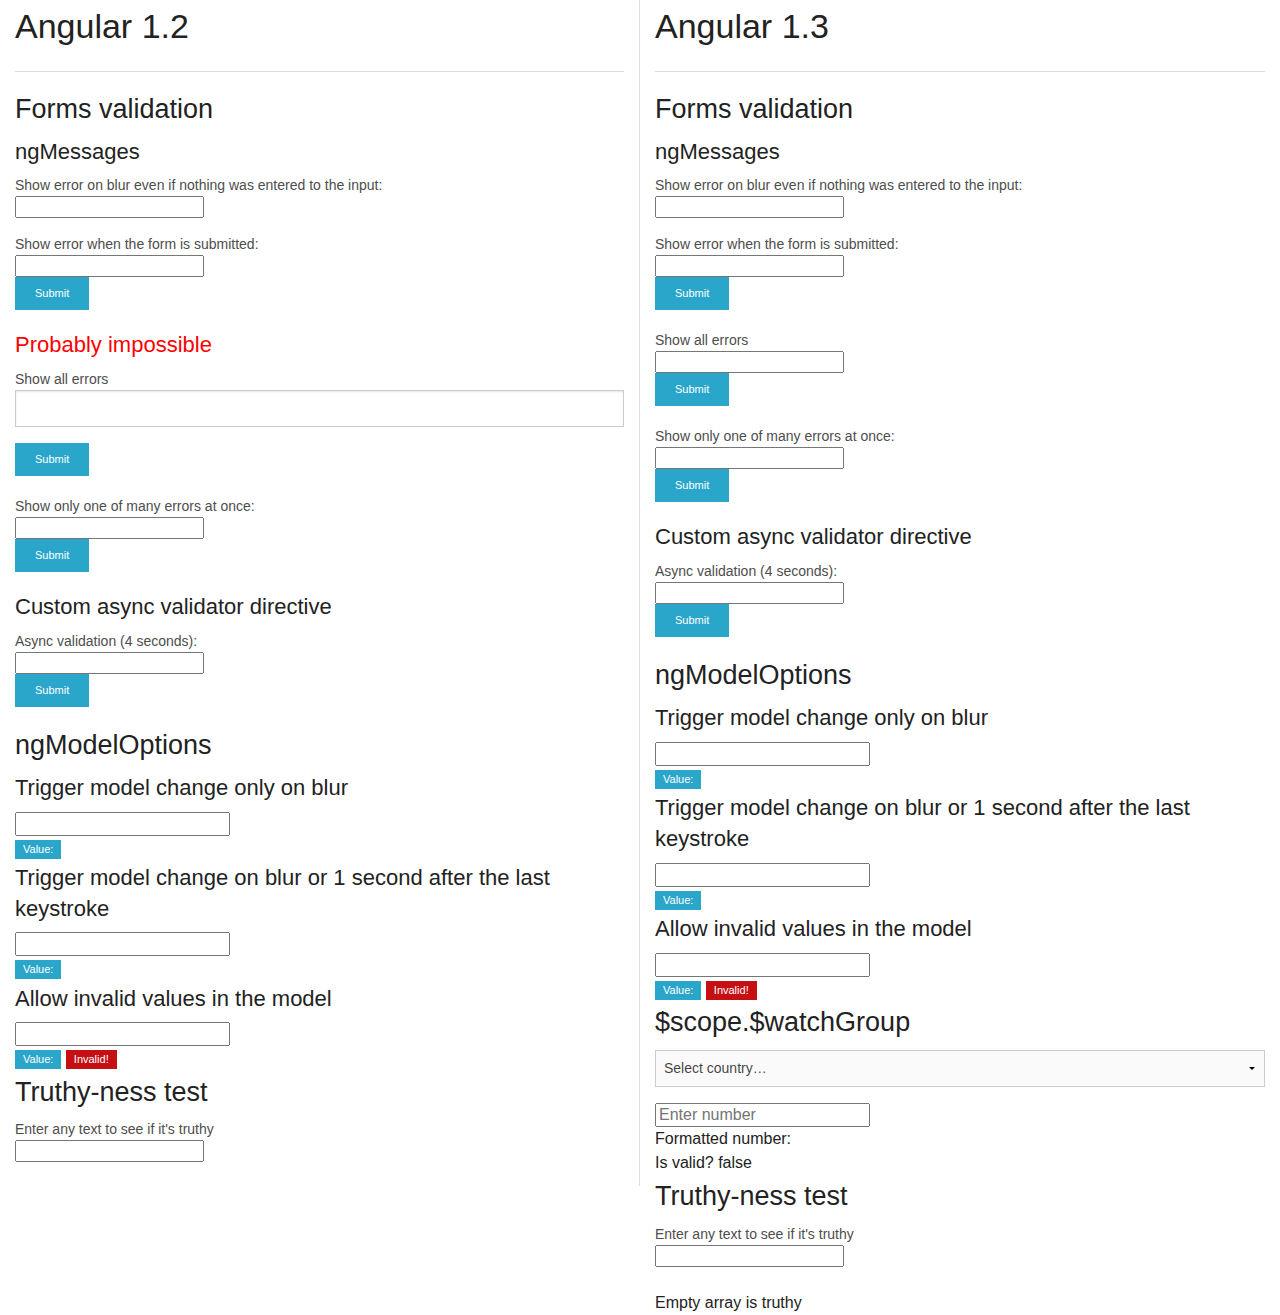
<file: index.html>
<!doctype html>
<html lang="en">
<head>
    <meta charset="utf-8">
    <meta name="viewport" content="width=device-width, initial-scale=1.0">
    <title>AngularJS 1.2 vs 1.3 - Michał Miszczyszyn</title>
    <link rel="stylesheet" href="normalize.css">
    <style>
        body, html {
            padding: 0;
            margin: 0;
        }
        iframe {
            width: 50%;
            margin: 0;
            padding: 0;
            display: block;
            box-sizing: border-box;
        }

        iframe:first-child {
            float: left;
            border-right: 1px solid #ddd;
        }

        iframe:last-child {
            float: right;
            border-left: 1px solid #ddd;
        }
    </style>
</head>
<body>
    <iframe src="1.2/index.html" frameborder="0" seamless></iframe>
    <iframe src="1.3/index.html" frameborder="0" seamless></iframe>
<script>
    Array.prototype.forEach.call(document.querySelectorAll('iframe'), function (iframe) {
        iframe.addEventListener('load', function () {
            var lastSize;
            function resize () {
                var newSize = this.contentWindow.document.body.scrollHeight;
                if (lastSize !== newSize) {
                    lastSize = newSize;
                    this.style.height = newSize + 'px';
                }
                requestAnimationFrame(resize.bind(this));
            }
            resize.call(this);
        });
    });
</script>
</body>
</html>
</file>
